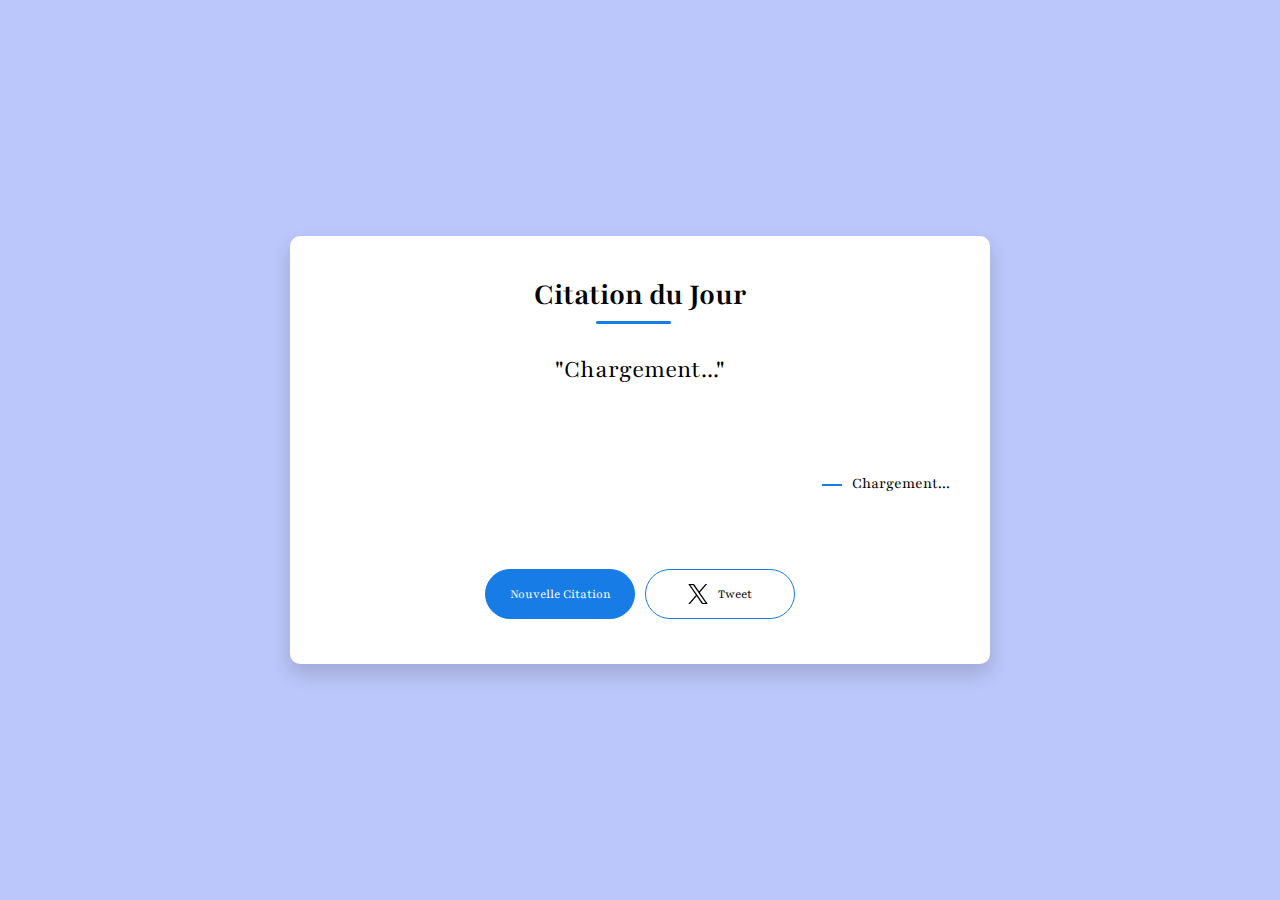
<file: index.html>
<!DOCTYPE html>
<html lang="en">
<head>
    <meta charset="UTF-8">
    <meta name="viewport" content="width=device-width, initial-scale=1.0">
    <title>Citation App</title>
    <link rel="stylesheet" href="style.css">
</head>
<body>
    <div class="quote-box">
        <h2>Citation du Jour</h2>
        <blockquote class="new" id="quote">Chargement...</blockquote>
        <span id="author">Chargement...</span>
        <div class="Button">
            <button onclick="getquote(api_url)">Nouvelle Citation</button>
            <button onclick="tweet()"><img src="twitter.png">Tweet</button>
        </div>
    </div>
    <script src="script.js"></script>
</body>
</html>
</file>
<file: style.css>
@import url('https://fonts.googleapis.com/css2?family=Playfair:ital,opsz,wght@0,5..1200,300..900;1,5..1200,300..900&display=swap');



*{
    margin:0;
    padding:0;
    box-sizing: border-box;
    font-family: "Playfair", serif;
}
body{
    background: #bbc6fa;
}

.new{
    animation: fadeInUp 0.5s ease-in ;
}
@keyframes fadeInUp {
    0% {
        opacity: 0;
        transform: translateY(20px);
    }
    100% {
        opacity: 1;
        transform: translateY(0);
    }
}
.quote-box{
    background: #fff;
    width:700px;
    position: absolute;
    top:50%;
    left:50%;
    transform: translate(-50%,-50%);
    padding:40px;
    border-radius: 10px;
    text-align: center;
    box-shadow: 0 10px 20px 0px rgba(0, 0, 0,0.15);
}
.quote-box h2{
    font-size: 32px;
    margin-bottom: 40px;
    position:relative ;
}
.quote-box h2::after{
    content:'';
    width: 75px;
    height: 3px;
    border-radius: 3px;
    background: rgb(23,124,229);
    position: absolute;
    bottom:-10px;
    transform: translateX(-200%);

}
.quote-box blockquote{
    font-size: 26px;
    min-height: 110px;
}

.quote-box blockquote::before, .quote-box blockquote::after{
    content:'"';
}
.quote-box span{
    display: block;
    margin-top: 10px;
    float:right;
    position: relative;
}
.quote-box span::before{
    content:'';
    width: 20px;
    height: 2px;
    background: rgb(23,124,229);
    position: absolute;
    top:50%;
    left:-30px;
}
.Button{
    display: flex;
    align-items: center;
    justify-content: center;
    margin:100px 0 0 0;

}
.quote-box button{
   background: rgb(23,124,229);
   color: #fff;
   border-radius: 25px;
   border:1px solid rgb(23,124,229);
   width: 150px;
   height:50px;
   display: flex;
   align-items: center;
   justify-content: center;
   margin:5px;
   cursor: pointer;
}
.quote-box button img{
    width: 20px;
    margin-right: 10px;
}
.quote-box button:nth-child(2){
    background: transparent;
    color:black;
}
</file>
